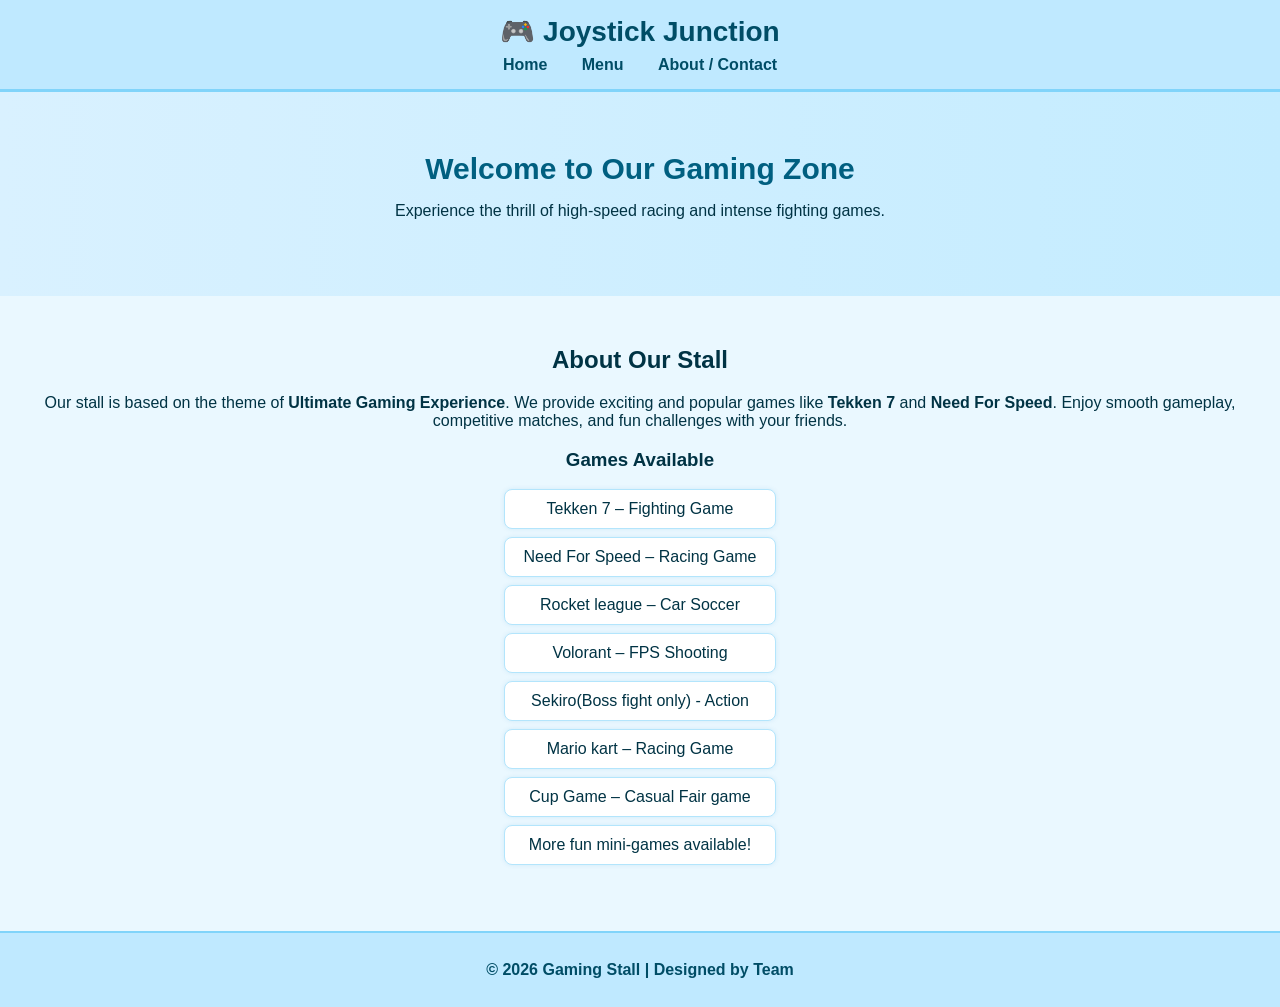
<file: index.html>
<!-- ========================= -->
<!--        index.html         -->
<!-- ========================= -->
<!DOCTYPE html>
<html lang="en">
<head>
  <meta charset="UTF-8">
  <meta name="viewport" content="width=device-width, initial-scale=1.0">
  <title>Joystick Junction - Home</title>
  <link rel="stylesheet" href="style.css">
</head>
<body>
  <header>
    <h1>🎮 Joystick Junction</h1>
    <nav>
      <a href="index.html">Home</a>
      <a href="menu.html">Menu</a>
      <a href="about.html">About / Contact</a>
    </nav>
  </header>

  <section class="hero">
    <h2>Welcome to Our Gaming Zone</h2>
    <p>Experience the thrill of high‑speed racing and intense fighting games.</p>
  </section>

  <section class="content">
    <h2>About Our Stall</h2>
    <p>Our stall is based on the theme of <b>Ultimate Gaming Experience</b>. We provide exciting and popular games like <b>Tekken 7</b> and <b>Need For Speed</b>. Enjoy smooth gameplay, competitive matches, and fun challenges with your friends.</p>

    <h3>Games Available</h3>
    <ul>
      <li>Tekken 7 – Fighting Game</li>
      <li>Need For Speed – Racing Game</li>
      <li>Rocket league – Car Soccer</li>
      <li>Volorant – FPS Shooting</li>
      <li>Sekiro(Boss fight only) - Action</li>
      <li>Mario kart – Racing Game</li>
      <li>Cup Game – Casual Fair game</li>
      <li>More fun mini‑games available!</li>
    </ul>
  </section>

  <footer>
    <p>© 2026 Gaming Stall | Designed by Team</p>
  </footer>
</body>
</html>
</file>
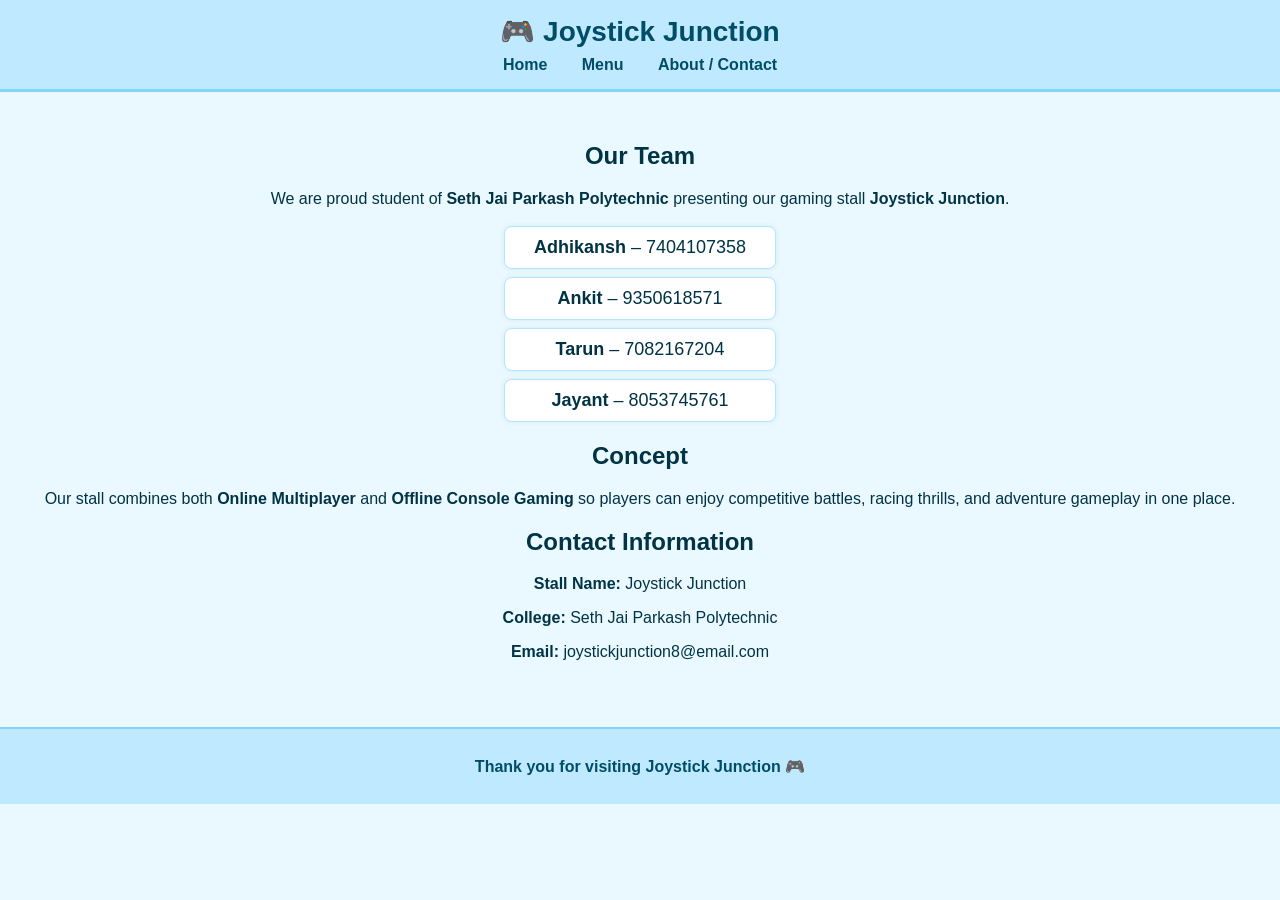
<file: about.html>
<!-- ========================= -->
<!--        about.html         -->
<!-- ========================= -->
<!DOCTYPE html>
<html lang="en">
<head>
  <meta charset="UTF-8">
  <meta name="viewport" content="width=device-width, initial-scale=1.0">
  <title>About & Contact - Joystick Junction</title>
  <link rel="stylesheet" href="style.css">
</head>
<body>

  <header>
    <h1>🎮 Joystick Junction</h1>
    <nav>
      <a href="index.html">Home</a>
      <a href="menu.html">Menu</a>
      <a href="about.html">About / Contact</a>
    </nav>
  </header>

  <section class="content">

    <h2>Our Team</h2>
    <p>We are proud student of <b>Seth Jai Parkash Polytechnic</b> presenting our gaming stall <b>Joystick Junction</b>.</p>

    <ul style="list-style:none; font-size:18px;">
      <li><b>Adhikansh</b> – 7404107358 </li>
      <li><b>Ankit</b> – 9350618571 </li>
      <li><b>Tarun</b> – 7082167204 </li>
      <li><b>Jayant</b> – 8053745761 </li>
    </ul>

    <h2>Concept</h2>
    <p>Our stall combines both <b>Online Multiplayer</b> and <b>Offline Console Gaming</b> so players can enjoy competitive battles, racing thrills, and adventure gameplay in one place.</p>

    <h2>Contact Information</h2>
    <p><b>Stall Name:</b> Joystick Junction</p>
    <p><b>College:</b> Seth Jai Parkash Polytechnic</p>
    <p><b>Email:</b> joystickjunction8@email.com</p>

  </section>

  <footer>
    <p>Thank you for visiting Joystick Junction 🎮</p>
  </footer>

</body>
</html>
</file>
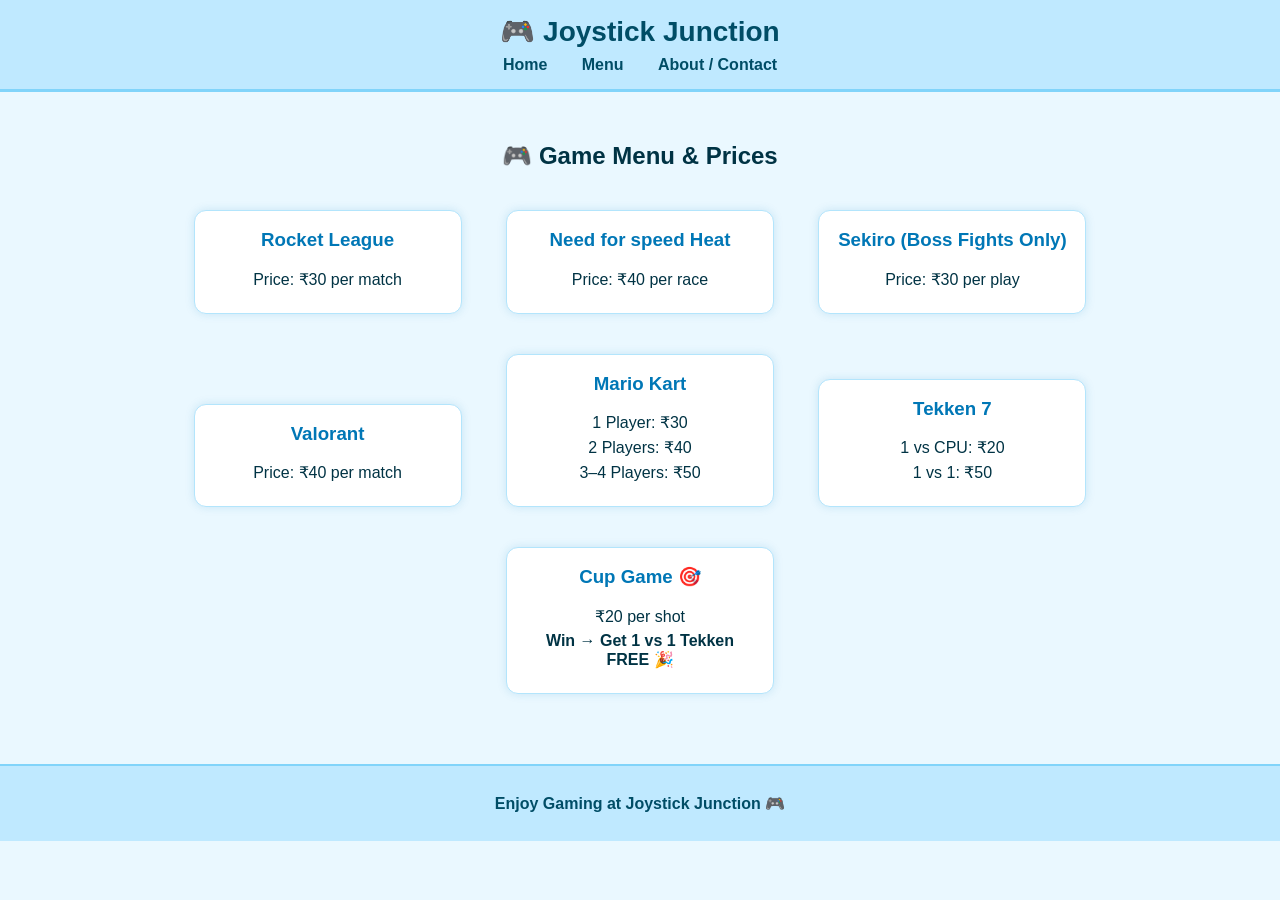
<file: menu.html>
<!DOCTYPE html>
<html lang="en">
<head>
  <meta charset="UTF-8">
  <meta name="viewport" content="width=device-width, initial-scale=1.0">
  <title>Joystick Junction - Menu</title>
  <link rel="stylesheet" href="style.css">
</head>
<body>

  <header>
    <h1>🎮 Joystick Junction</h1>
    <nav>
      <a href="index.html">Home</a>
      <a href="menu.html">Menu</a>
      <a href="about.html">About / Contact</a>
    </nav>
  </header>

  <section class="content">
    <h2>🎮 Game Menu & Prices</h2>

    <div class="menu-item">
      <h3>Rocket League</h3>
      <p>Price: ₹30 per match</p>
    </div>

    <div class="menu-item">
      <h3>Need for speed Heat</h3>
      <p>Price: ₹40 per race</p>
    </div>

    <div class="menu-item">
      <h3>Sekiro (Boss Fights Only)</h3>
      <p>Price: ₹30 per play</p>
    </div>

    <div class="menu-item">
      <h3>Valorant</h3>
      <p>Price: ₹40 per match</p>
    </div>

    <div class="menu-item">
      <h3>Mario Kart</h3>
      <p>1 Player: ₹30</p>
      <p>2 Players: ₹40</p>
      <p>3–4 Players: ₹50</p>
    </div>

    <div class="menu-item">
      <h3>Tekken 7</h3>
      <p>1 vs CPU: ₹20</p>
      <p>1 vs 1: ₹50</p>
    </div>

    <div class="menu-item">
      <h3>Cup Game 🎯</h3>
      <p>₹20 per shot</p>
      <p><b>Win → Get 1 vs 1 Tekken FREE 🎉</b></p>
    </div>

  </section>

  <footer>
    <p>Enjoy Gaming at Joystick Junction 🎮</p>
  </footer>

</body>
</html>
</file>
<file: style.css>
/* ===============================
   JOYSTICK JUNCTION - LIGHT BLUE THEME
   =============================== */

/* ===== BODY ===== */
body {
  margin: 0;
  font-family: Arial, sans-serif;
  background: #eaf8ff; /* very light blue */
  color: #003344;
}

/* ===== HEADER ===== */
header {
  background: #bfe9ff;
  padding: 15px;
  text-align: center;
  border-bottom: 3px solid #81d4fa;
}

header h1 {
  margin: 0;
  font-size: 28px;
  color: #004d66;
}

/* ===== NAVBAR ===== */
nav {
  margin-top: 8px;
}

nav a {
  color: #004d66;
  margin: 0 15px;
  text-decoration: none;
  font-weight: bold;
  font-size: 16px;
  transition: 0.3s;
}

nav a:hover {
  color: #0077b6;
  text-decoration: underline;
}

/* ===== HERO SECTION (HOME PAGE) ===== */
.hero {
  padding: 60px 20px;
  text-align: center;
  background: linear-gradient(to right, #d9f1ff, #c4ecff);
}

.hero h2 {
  margin: 0;
  font-size: 30px;
  color: #005f80;
}

/* ===== CONTENT SECTION ===== */
.content {
  padding: 30px;
  text-align: center;
}

/* ===== MENU CARDS ===== */
.menu-item {
  display: inline-block;
  margin: 20px;
  padding: 18px;
  background: #ffffff;
  border-radius: 12px;
  border: 1px solid #b3e5fc;
  box-shadow: 0 0 10px rgba(0, 119, 182, 0.15);
  width: 230px;
  transition: 0.3s;
}

.menu-item:hover {
  transform: translateY(-5px);
  box-shadow: 0 0 15px rgba(0, 119, 182, 0.3);
}

.menu-item h3 {
  margin-top: 0;
  color: #0077b6;
}

.menu-item p {
  margin: 6px 0;
}

/* ===== LIST STYLE (TEAM SECTION) ===== */
ul {
  list-style: none;
  padding: 0;
}

ul li {
  background: #ffffff;
  margin: 8px auto;
  padding: 10px;
  width: 250px;
  border-radius: 8px;
  border: 1px solid #b3e5fc;
  box-shadow: 0 0 5px rgba(0, 119, 182, 0.1);
}

/* ===== FOOTER ===== */
footer {
  background: #bfe9ff;
  padding: 12px;
  text-align: center;
  border-top: 2px solid #81d4fa;
  margin-top: 20px;
  color: #004d66;
  font-weight: bold;
}

/* ===== MOBILE RESPONSIVE ===== */
@media (max-width: 768px) {
  .menu-item {
    width: 90%;
    margin: 15px auto;
  }

  nav a {
    display: inline-block;
    margin: 8px;
  }

  .hero h2 {
    font-size: 24px;
  }
}
</file>
